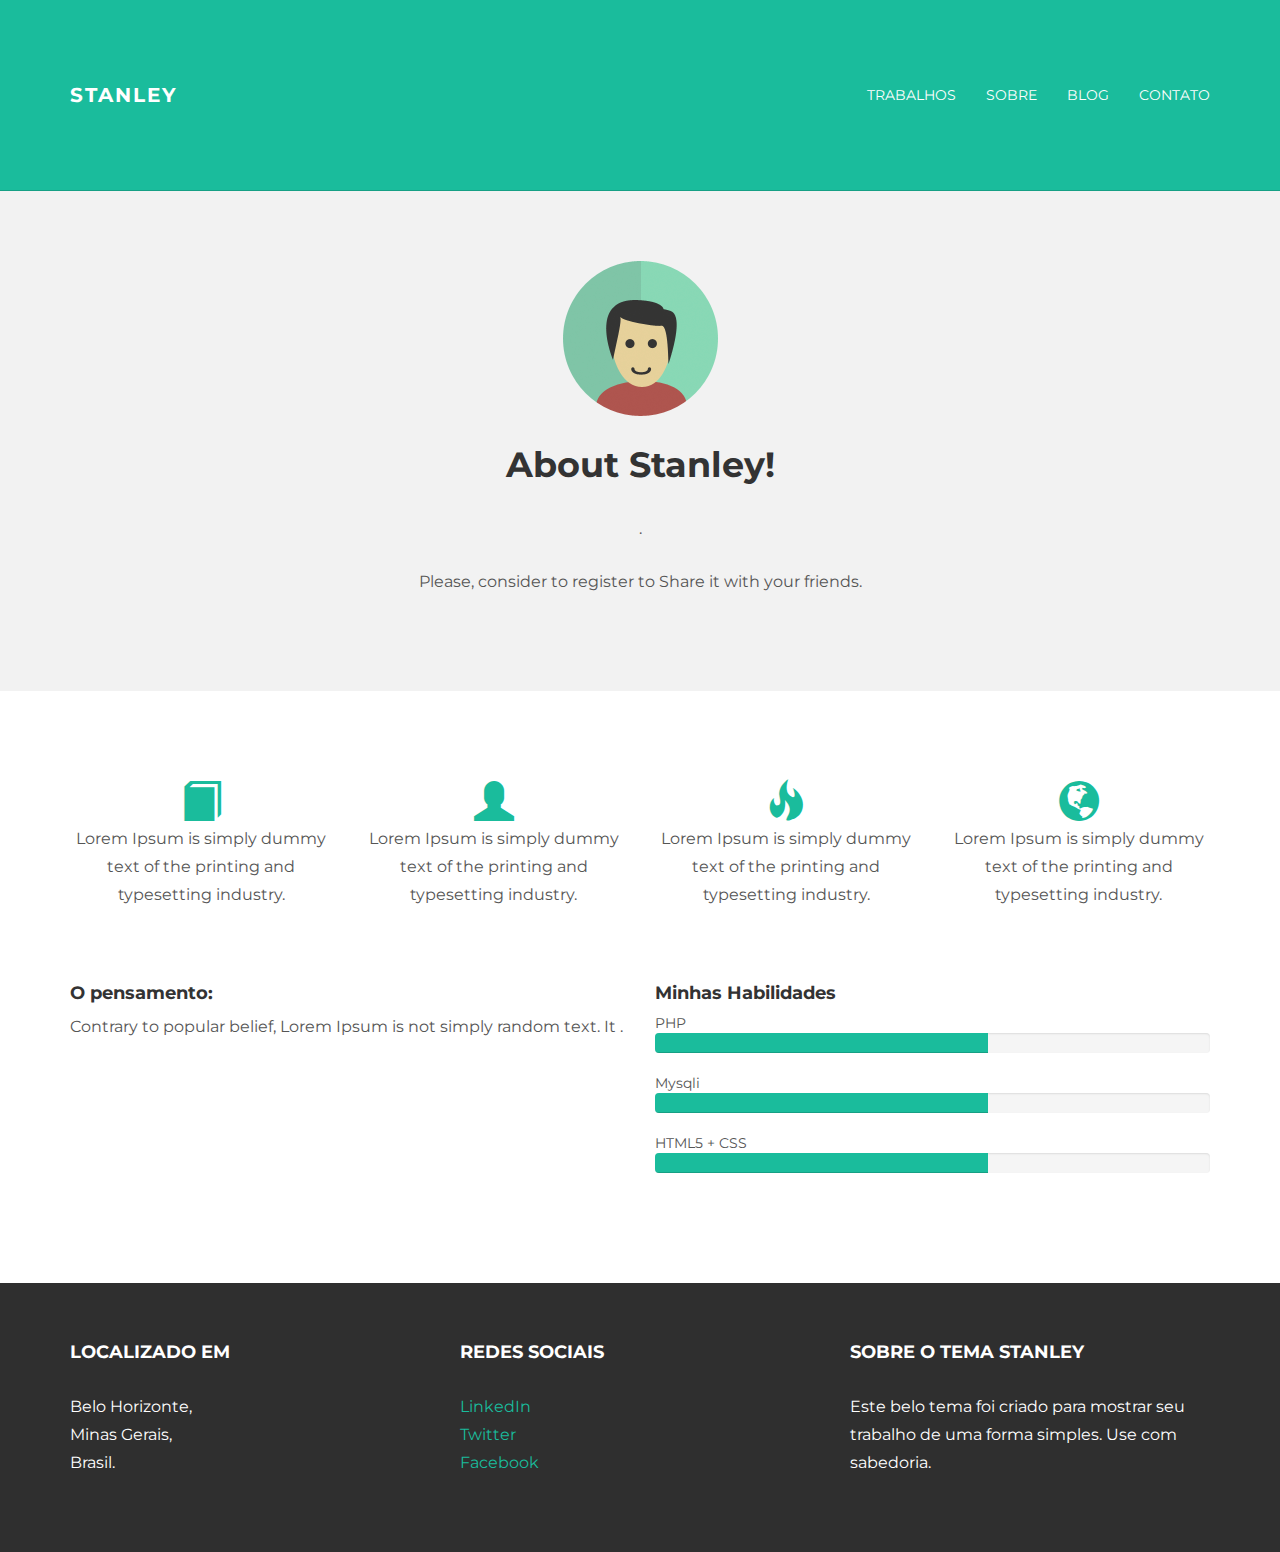
<file: about.html>
<!DOCTYPE html>
<html lang="en">
  <head>
    <meta charset="utf-8">
    <meta http-equiv="X-UA-Compatible" content="IE=edge">
    <meta name="viewport" content="width=device-width, initial-scale=1.0">
    <meta name="description" content="">
    <meta name="author" content="">
    <link rel="shortcut icon" href="../../docs-assets/ico/favicon.png">

    <title> Sobre </title>

    <!-- Bootstrap core CSS -->
    <link href="assets/css/bootstrap.css" rel="stylesheet">


    <!-- Custom styles for this template -->
    <link href="assets/css/main.css" rel="stylesheet">

    <script src="https://code.jquery.com/jquery-1.10.2.min.js"></script>

    <!-- HTML5 shim and Respond.js IE8 support of HTML5 elements and media queries -->
    <!--[if lt IE 9]>
      <script src="https://oss.maxcdn.com/libs/html5shiv/3.7.0/html5shiv.js"></script>
      <script src="https://oss.maxcdn.com/libs/respond.js/1.3.0/respond.min.js"></script>
    <![endif]-->
  </head>

  <body>

    <!-- Static navbar -->
    <div class="navbar navbar-inverse navbar-static-top">
      <div class="container">
        <div class="navbar-header">
          <button type="button" class="navbar-toggle" data-toggle="collapse" data-target=".navbar-collapse">
            <span class="icon-bar"></span>
            <span class="icon-bar"></span>
            <span class="icon-bar"></span>
          </button>
          <a class="navbar-brand" href="index.html">STANLEY</a>
        </div>
        <div class="navbar-collapse collapse">
          <ul class="nav navbar-nav navbar-right">
            <li><a href="work.html">trabalhos</a></li>
            <li><a href="about.html">Sobre</a></li>
            <li><a href="blog.html">Blog</a></li>
            <li><a href="contact.html">Contato</a></li>
          </ul>
        </div><!--/.nav-collapse -->
      </div>
    </div>

	<!-- +++++ Welcome Section +++++ -->
	<div id="ww">
	    <div class="container">
			<div class="row">
				<div class="col-lg-8 col-lg-offset-2 centered">
					<img src="assets/img/user.png" alt="Stanley">
					<h1>About Stanley!</h1>
					<p>.</p>
					<p>Please, consider to register to Share it with your friends.</p>
				
				</div><!-- /col-lg-8 -->
			</div><!-- /row -->
	    </div> <!-- /container -->
	</div><!-- /ww -->
	
	
	<!-- +++++ Information Section +++++ -->
	
	<div class="container pt">
		<div class="row mt centered">	
			<div class="col-lg-3">
				<span class="glyphicon glyphicon-book"></span>
				<p>Lorem Ipsum is simply dummy text of the printing and typesetting industry.</p>
			</div>
			
			<div class="col-lg-3">
				<span class="glyphicon glyphicon-user"></span>
				<p>Lorem Ipsum is simply dummy text of the printing and typesetting industry.</p>
			</div>

			<div class="col-lg-3">
				<span class="glyphicon glyphicon-fire"></span>
				<p>Lorem Ipsum is simply dummy text of the printing and typesetting industry.</p>
			</div>

			<div class="col-lg-3">
				<span class="glyphicon glyphicon-globe"></span>
				<p>Lorem Ipsum is simply dummy text of the printing and typesetting industry.</p>
			</div>
		</div><!-- /row -->
		
		<div class="row mt">
			<div class="col-lg-6">
				<h4>O pensamento:</h4>
				<p>Contrary to popular belief, Lorem Ipsum is not simply random text. It .</p>
			</div><!-- /colg-lg-6 -->
			
			<div class="col-lg-6">
				<h4>Minhas Habilidades</h4>
                
				PHP
				<div class="progress">
					<div class="progress-bar progress-bar-theme" role="progressbar" aria-valuenow="60" aria-valuemin="0" aria-valuemax="100" style="width: 60%;">
						<span class="sr-only">60% Complete</span>
					</div>
				</div>

				Mysqli
				<div class="progress">
					<div class="progress-bar progress-bar-theme" role="progressbar" aria-valuenow="80" aria-valuemin="0" aria-valuemax="100" style="width: 60%;">
						<span class="sr-only">80% Complete</span>
					</div>
				</div>
				
				HTML5 + CSS
				<div class="progress">
					<div class="progress-bar progress-bar-theme" role="progressbar" aria-valuenow="95" aria-valuemin="0" aria-valuemax="100" style="width: 60%;">
						<span class="sr-only">95% Complete</span>
					</div>
				</div>

			</div><!-- /col-lg-6 -->
		</div><!-- /row -->
	</div><!-- /container -->
	
	
	<!-- +++++ Footer Section +++++ -->
	
	<div id="footer">
		<div class="container">
			<div class="row">
				<div class="col-lg-4">
					<h4>Localizado em</h4>
					<p>
						Belo Horizonte,<br/>
						Minas Gerais, <br/>
						Brasil.
					</p>
				</div><!-- /col-lg-4 -->
				
				<div class="col-lg-4">
					<h4>Redes Sociais</h4>
					<p>
						<a href="https://www.linkedin.com/in/bruno-sampaio-609977120/" target="_blank">LinkedIn</a><br/>
						<a href="#" target="_blank">Twitter</a><br/>
						<a href="https://www.facebook.com/brunomurer" target="_blank">Facebook</a>
					</p>
				</div><!-- /col-lg-4 -->
				
				<div class="col-lg-4">
					<h4>Sobre o tema Stanley</h4>
					<p>Este belo tema foi criado para mostrar seu trabalho de uma forma simples. Use com sabedoria.</p>
				</div><!-- /col-lg-4 -->
			
			</div>
		
		</div>
	</div>
	

    <!-- Bootstrap core JavaScript
    ================================================== -->
    <!-- Placed at the end of the document so the pages load faster -->
    <script src="assets/js/bootstrap.min.js"></script>
  </body>
</html>
</file>
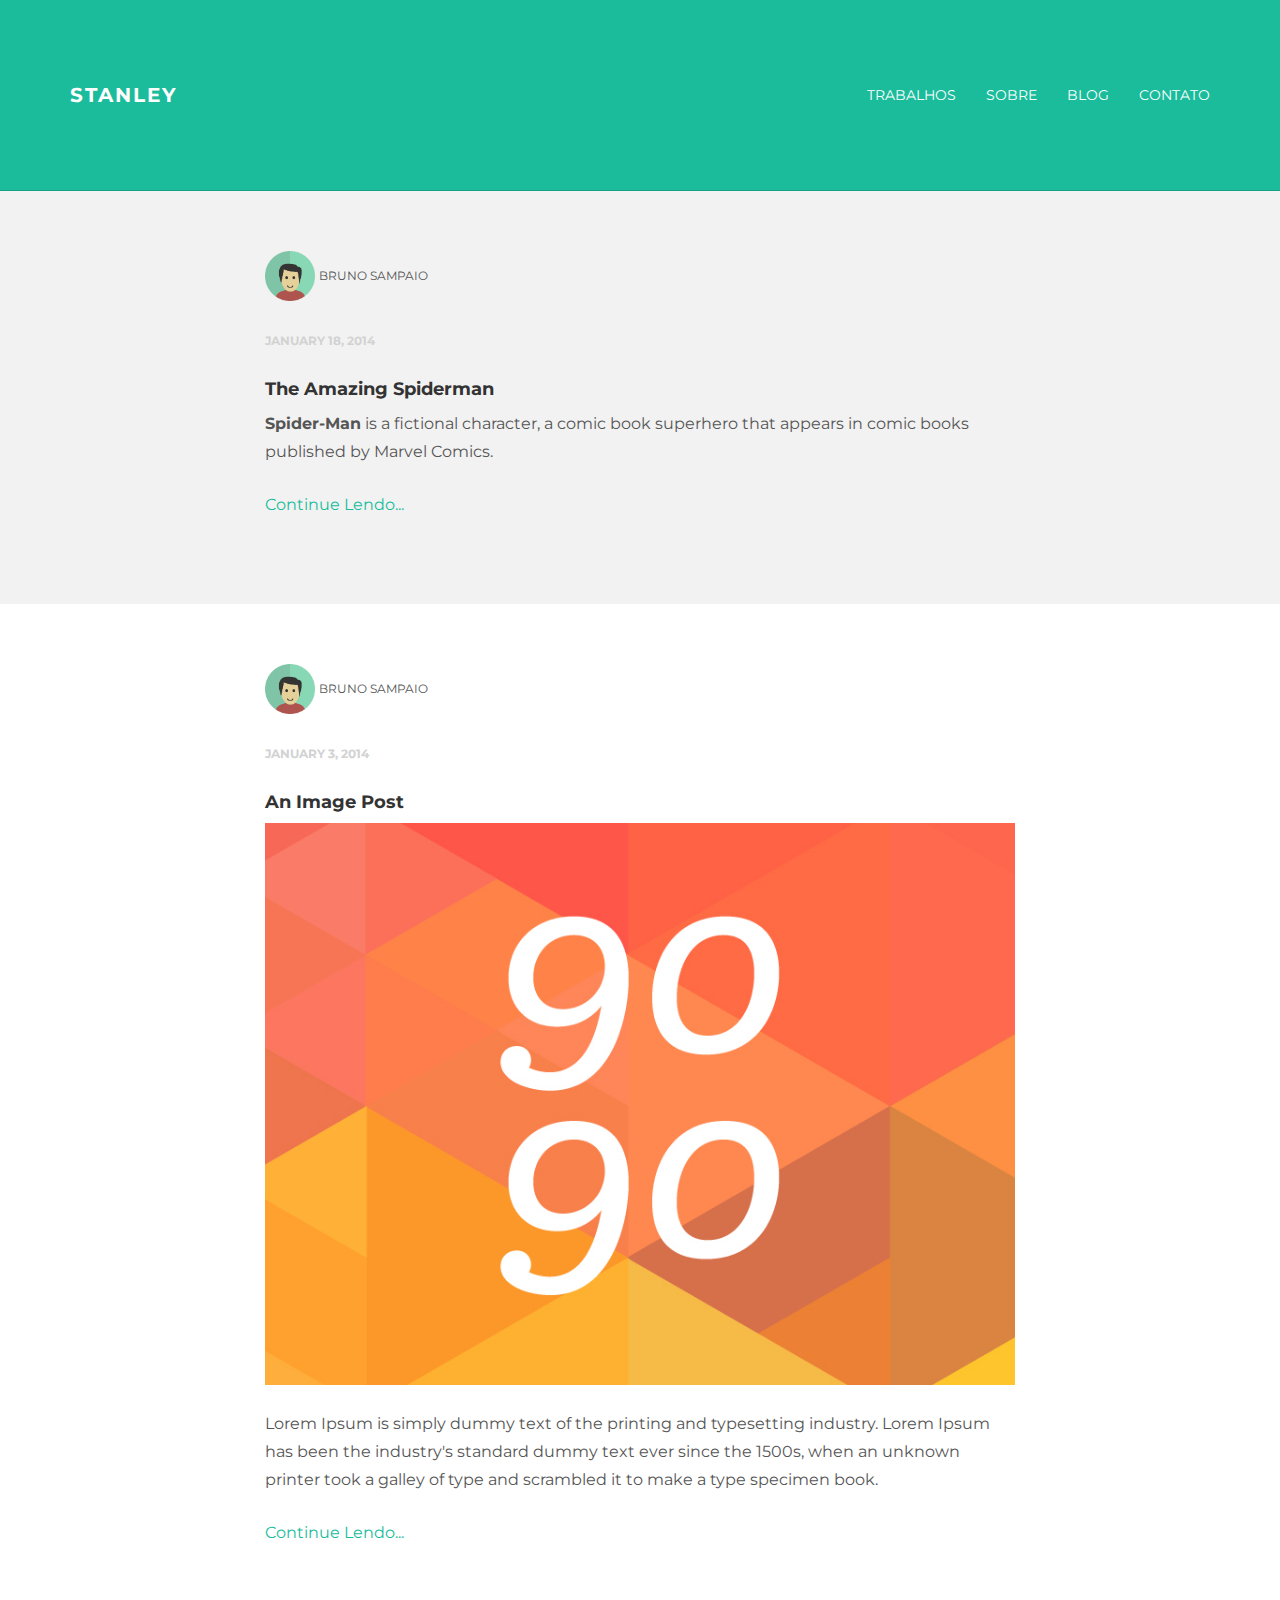
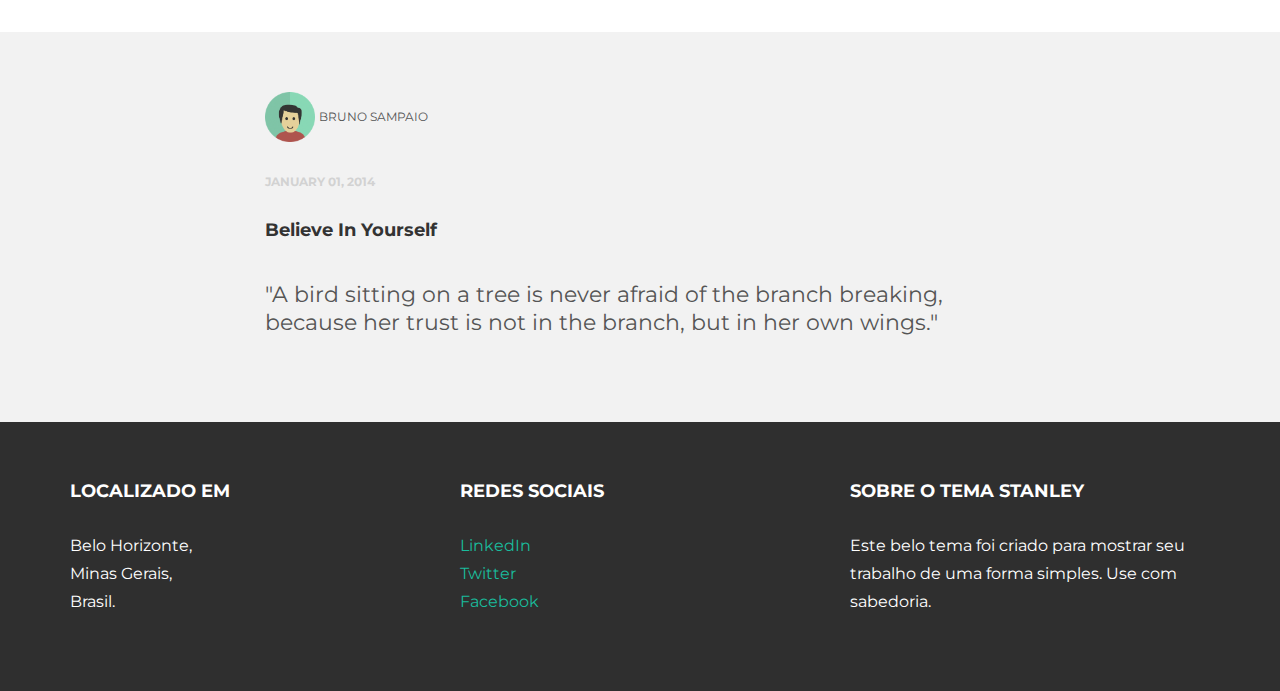
<file: blog.html>
<!DOCTYPE html>
<html lang="en">
  <head>
    <meta charset="utf-8">
    <meta http-equiv="X-UA-Compatible" content="IE=edge">
    <meta name="viewport" content="width=device-width, initial-scale=1.0">
    <meta name="description" content="">
    <meta name="author" content="">
    <link rel="shortcut icon" href="../../docs-assets/ico/favicon.png">

    <title> Opiniões </title>

    <!-- Bootstrap core CSS -->
    <link href="assets/css/bootstrap.css" rel="stylesheet">


    <!-- Custom styles for this template -->
    <link href="assets/css/main.css" rel="stylesheet">

    <script src="https://code.jquery.com/jquery-1.10.2.min.js"></script>

    <!-- HTML5 shim and Respond.js IE8 support of HTML5 elements and media queries -->
    <!--[if lt IE 9]>
      <script src="https://oss.maxcdn.com/libs/html5shiv/3.7.0/html5shiv.js"></script>
      <script src="https://oss.maxcdn.com/libs/respond.js/1.3.0/respond.min.js"></script>
    <![endif]-->
  </head>

  <body>

    <!-- Static navbar -->
    <div class="navbar navbar-inverse navbar-static-top">
      <div class="container">
        <div class="navbar-header">
          <button type="button" class="navbar-toggle" data-toggle="collapse" data-target=".navbar-collapse">
            <span class="icon-bar"></span>
            <span class="icon-bar"></span>
            <span class="icon-bar"></span>
          </button>
          <a class="navbar-brand" href="index.html">STANLEY</a>
        </div>
        <div class="navbar-collapse collapse">
          <ul class="nav navbar-nav navbar-right">
             <li><a href="work.html">trabalhos</a></li>
            <li><a href="about.html">Sobre</a></li>
            <li><a href="blog.html">Blog</a></li>
            <li><a href="contact.html">Contato</a></li>
          </ul>
        </div><!--/.nav-collapse -->
      </div>
    </div>

	<!-- +++++ Posts Lists +++++ -->
	<!-- +++++ First Post +++++ -->
	<div id="grey">
	    <div class="container">
			<div class="row">
				<div class="col-lg-8 col-lg-offset-2">
					<p><img src="assets/img/user.png" width="50px" height="50px"> <ba>Bruno Sampaio</ba></p>
					<p><bd>January 18, 2014</bd></p>
					<h4>The Amazing Spiderman</h4>
					<p><b>Spider-Man</b> is a fictional character, a comic book superhero that appears in comic books published by Marvel Comics. </p>
					<p><a href="blog01.html">Continue Lendo...</a></p>
				</div>

			</div><!-- /row -->
	    </div> <!-- /container -->
	</div><!-- /grey -->
	
	<!-- +++++ Second Post +++++ -->
	<div id="white">
	    <div class="container">
			<div class="row">
				<div class="col-lg-8 col-lg-offset-2">
					<p><img src="assets/img/user.png" width="50px" height="50px"> <ba>Bruno Sampaio</ba></p>
					<p><bd>January 3, 2014</bd></p>
					<h4>An Image Post</h4>
					<p><img class="img-responsive" src="assets/img/blog01.jpg" alt=""></p>
					<p>Lorem Ipsum is simply dummy text of the printing and typesetting industry. Lorem Ipsum has been the industry's standard dummy text ever since the 1500s, when an unknown printer took a galley of type and scrambled it to make a type specimen book.</p>
					<p><a href="blog01.html">Continue Lendo...</a></p>
				</div>

			</div><!-- /row -->
	    </div> <!-- /container -->
	</div><!-- /white -->
	
	<!-- +++++ Third Post +++++ -->
	<div id="grey">
	    <div class="container">
			<div class="row">
				<div class="col-lg-8 col-lg-offset-2">
					<p><img src="assets/img/user.png" width="50px" height="50px"> <ba>Bruno Sampaio</ba></p>
					<p><bd>January 01, 2014</bd></p>
					<h4>Believe In Yourself</h4>
					<p class="bq">"A bird sitting on a tree is never afraid of the branch breaking, because her trust is not in the branch, but in her own wings."</p>
				</div>

			</div><!-- /row -->
	    </div> <!-- /container -->
	</div><!-- /grey -->
	
	
	
	<!-- +++++ Footer Section +++++ -->
	
	<div id="footer">
		<div class="container">
			<div class="row">
				<div class="col-lg-4">
					<h4>Localizado em</h4>
					<p>
						Belo Horizonte,<br/>
						Minas Gerais, <br/>
						Brasil.
					</p>
				</div><!-- /col-lg-4 -->
				
				<div class="col-lg-4">
					<h4>Redes Sociais</h4>
					<p>
						<a href="https://www.linkedin.com/in/bruno-sampaio-609977120/" target="_blank">LinkedIn</a><br/>
						<a href="#" target="_blank">Twitter</a><br/>
						<a href="https://www.facebook.com/brunomurer" target="_blank">Facebook</a>
					</p>
				</div><!-- /col-lg-4 -->
				
				<div class="col-lg-4">
					<h4>Sobre o tema Stanley</h4>
					<p>Este belo tema foi criado para mostrar seu trabalho de uma forma simples. Use com sabedoria.</p>
				</div><!-- /col-lg-4 -->
			
			</div>
		
		</div>
	</div>
	

    <!-- Bootstrap core JavaScript
    ================================================== -->
    <!-- Placed at the end of the document so the pages load faster -->
    <script src="assets/js/bootstrap.min.js"></script>
  </body>
</html>
</file>
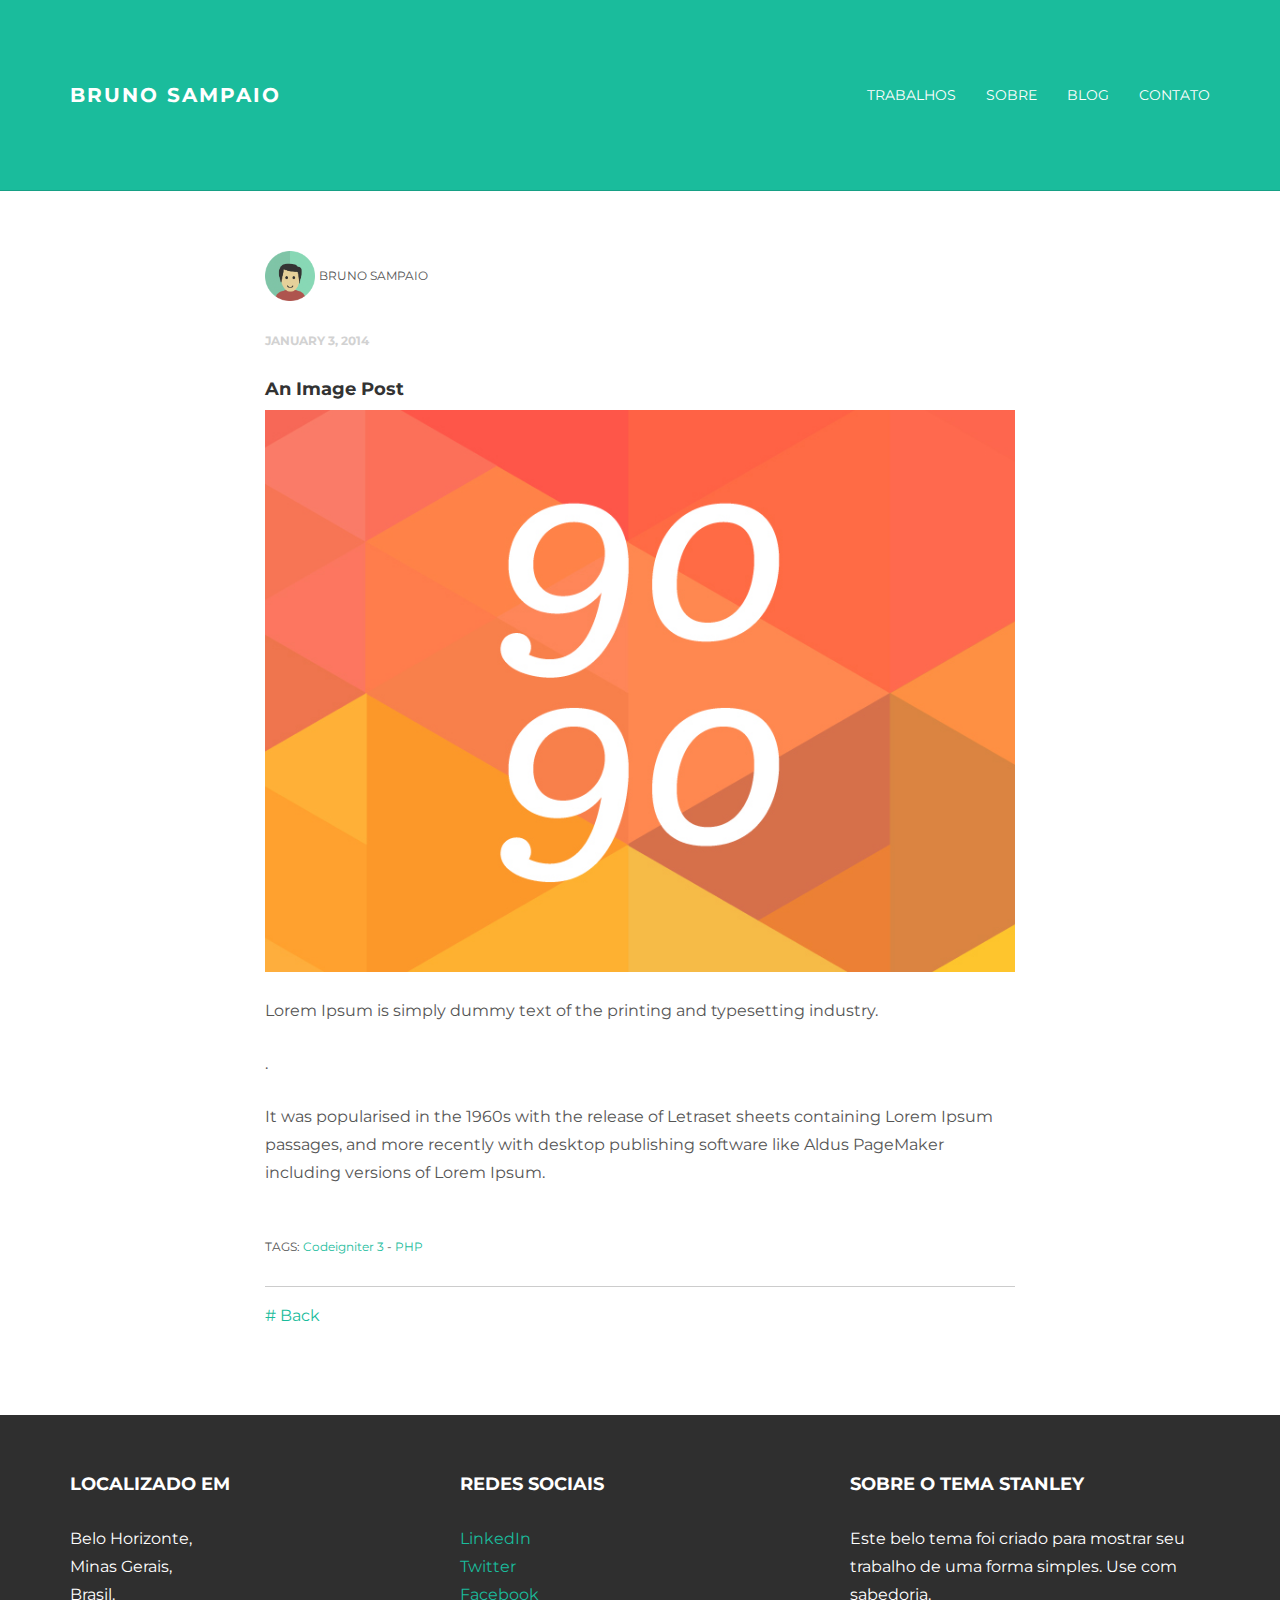
<file: blog01.html>
<!DOCTYPE html>
<html lang="en">
  <head>
    <meta charset="utf-8">
    <meta http-equiv="X-UA-Compatible" content="IE=edge">
    <meta name="viewport" content="width=device-width, initial-scale=1.0">
    <meta name="description" content="">
    <meta name="author" content="">
    <link rel="shortcut icon" href="../../docs-assets/ico/favicon.png">

    <title>Blog</title>

    <!-- Bootstrap core CSS -->
    <link href="assets/css/bootstrap.css" rel="stylesheet">


    <!-- Custom styles for this template -->
    <link href="assets/css/main.css" rel="stylesheet">

    <script src="https://code.jquery.com/jquery-1.10.2.min.js"></script>

    <!-- HTML5 shim and Respond.js IE8 support of HTML5 elements and media queries -->
    <!--[if lt IE 9]>
      <script src="https://oss.maxcdn.com/libs/html5shiv/3.7.0/html5shiv.js"></script>
      <script src="https://oss.maxcdn.com/libs/respond.js/1.3.0/respond.min.js"></script>
    <![endif]-->
  </head>

  <body>

    <!-- Static navbar -->
    <div class="navbar navbar-inverse navbar-static-top">
      <div class="container">
        <div class="navbar-header">
          <button type="button" class="navbar-toggle" data-toggle="collapse" data-target=".navbar-collapse">
            <span class="icon-bar"></span>
            <span class="icon-bar"></span>
            <span class="icon-bar"></span>
          </button>
          <a class="navbar-brand" href="index.html">Bruno Sampaio</a>
        </div>
        <div class="navbar-collapse collapse">
          <ul class="nav navbar-nav navbar-right">
           <li><a href="work.html">trabalhos</a></li>
            <li><a href="about.html">Sobre</a></li>
            <li><a href="blog.html">Blog</a></li>
            <li><a href="contact.html">Contato</a></li>
          </ul>
        </div><!--/.nav-collapse -->
      </div>
    </div>

	
	<!-- +++++ Post +++++ -->
	<div id="white">
	    <div class="container">
			<div class="row">
				<div class="col-lg-8 col-lg-offset-2">
					<p><img src="assets/img/user.png" width="50px" height="50px"> <ba>Bruno Sampaio</ba></p>
					<p><bd>January 3, 2014</bd></p>
					<h4>An Image Post</h4>
					<p><img class="img-responsive" src="assets/img/blog01.jpg" alt=""></p>
					<p>Lorem Ipsum is simply dummy text of the printing and typesetting industry. </p>
					<p>.</p>
					<p>It was popularised in the 1960s with the release of Letraset sheets containing Lorem Ipsum passages, and more recently with desktop publishing software like Aldus PageMaker including versions of Lorem Ipsum.</p>
					<br>
					<p><bt>TAGS: <a href="#">Codeigniter 3</a> - <a href="#">PHP</a></bt></p>
					<hr>
					<p><a href="blog.html"># Back</a></p>
				</div>

			</div><!-- /row -->
	    </div> <!-- /container -->
	</div><!-- /white -->
	
	
	
	
	<!-- +++++ Footer Section +++++ -->
	
	<div id="footer">
		<div class="container">
			<div class="row">
				<div class="col-lg-4">
					<h4>Localizado em</h4>
					<p>
						Belo Horizonte,<br/>
						Minas Gerais, <br/>
						Brasil.
					</p>
				</div><!-- /col-lg-4 -->
				
				<div class="col-lg-4">
					<h4>Redes Sociais</h4>
					<p>
						<a href="https://www.linkedin.com/in/bruno-sampaio-609977120/" target="_blank">LinkedIn</a><br/>
						<a href="#" target="_blank">Twitter</a><br/>
						<a href="https://www.facebook.com/brunomurer" target="_blank">Facebook</a>
					</p>
				</div><!-- /col-lg-4 -->
				
				<div class="col-lg-4">
					<h4>Sobre o tema Stanley</h4>
					<p>Este belo tema foi criado para mostrar seu trabalho de uma forma simples. Use com sabedoria.</p>
				</div><!-- /col-lg-4 -->
			
			</div>
		
		</div>
	</div>
	

    <!-- Bootstrap core JavaScript
    ================================================== -->
    <!-- Placed at the end of the document so the pages load faster -->
    <script src="assets/js/bootstrap.min.js"></script>
  </body>
</html>
</file>
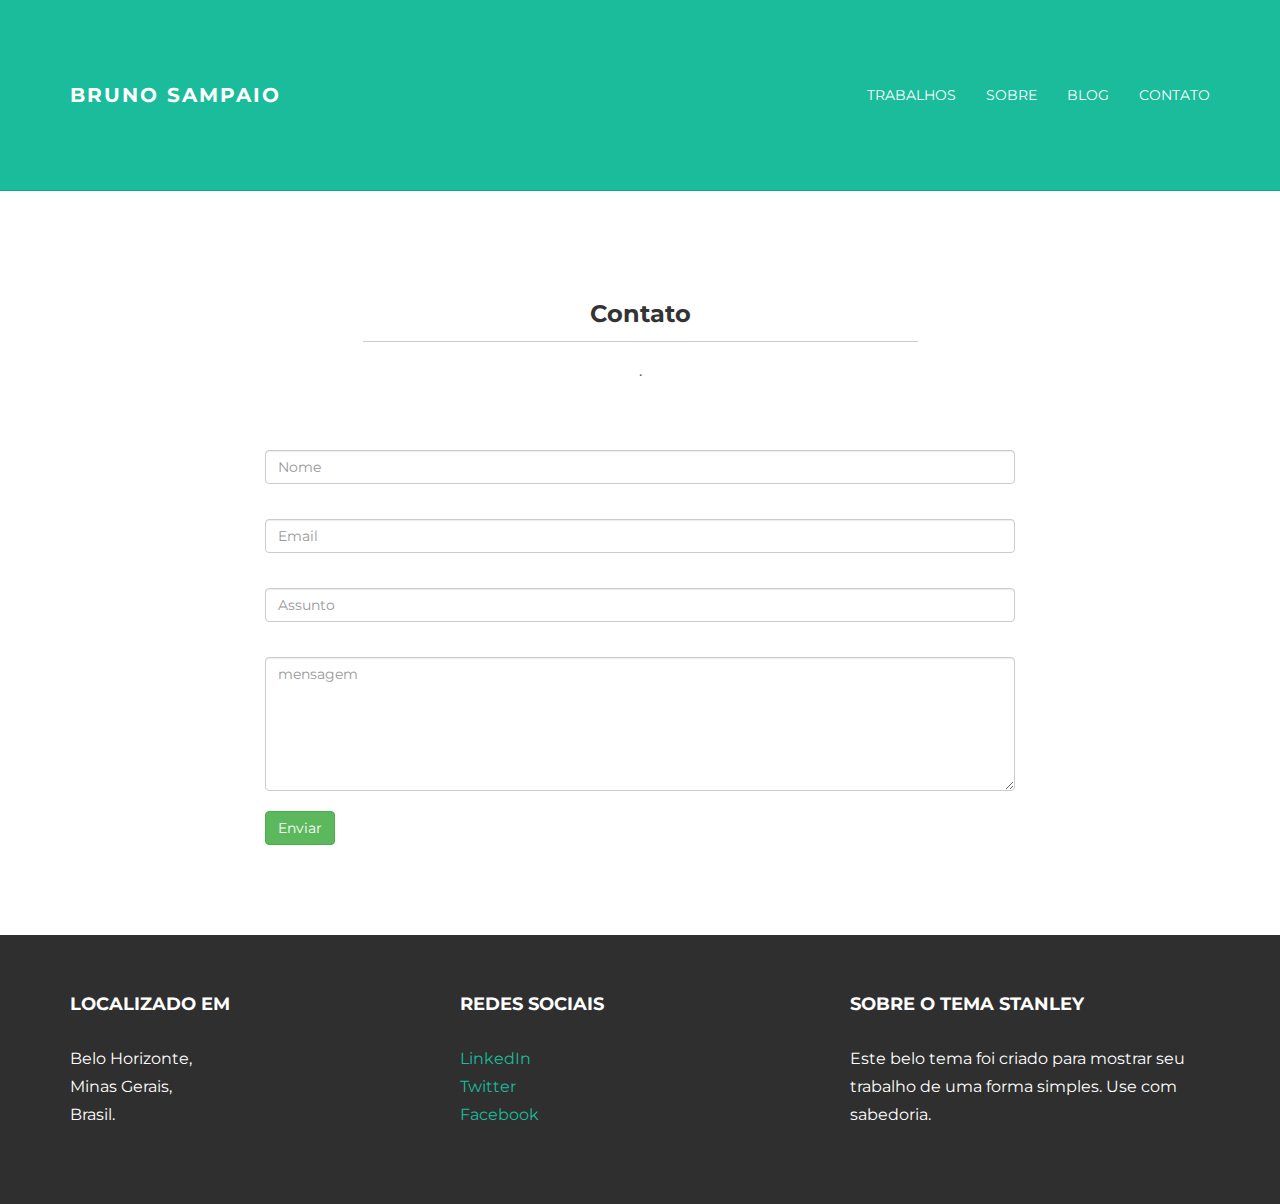
<file: contact.html>
<!DOCTYPE html>
<html lang="en">
  <head>
    <meta charset="utf-8">
    <meta http-equiv="X-UA-Compatible" content="IE=edge">
    <meta name="viewport" content="width=device-width, initial-scale=1.0">
    <meta name="description" content="">
    <meta name="author" content="">
    <link rel="shortcut icon" href="../../docs-assets/ico/favicon.png">

    <title> Contato </title>

    <!-- Bootstrap core CSS -->
    <link href="assets/css/bootstrap.css" rel="stylesheet">


    <!-- Custom styles for this template -->
    <link href="assets/css/main.css" rel="stylesheet">

    <script src="https://code.jquery.com/jquery-1.10.2.min.js"></script>
    <script src="assets/js/hover.zoom.js"></script>
    <script src="assets/js/hover.zoom.conf.js"></script>

    <!-- HTML5 shim and Respond.js IE8 support of HTML5 elements and media queries -->
    <!--[if lt IE 9]>
      <script src="https://oss.maxcdn.com/libs/html5shiv/3.7.0/html5shiv.js"></script>
      <script src="https://oss.maxcdn.com/libs/respond.js/1.3.0/respond.min.js"></script>
    <![endif]-->
  </head>

  <body>

    <!-- Static navbar -->
    <div class="navbar navbar-inverse navbar-static-top">
      <div class="container">
        <div class="navbar-header">
          <button type="button" class="navbar-toggle" data-toggle="collapse" data-target=".navbar-collapse">
            <span class="icon-bar"></span>
            <span class="icon-bar"></span>
            <span class="icon-bar"></span>
          </button>
          <a class="navbar-brand" href="index.html">Bruno Sampaio</a>
        </div>
        <div class="navbar-collapse collapse">
          <ul class="nav navbar-nav navbar-right">
            <li><a href="work.html">trabalhos</a></li>
            <li><a href="about.html">Sobre</a></li>
            <li><a href="blog.html">Blog</a></li>
            <li><a href="contact.html">Contato</a></li>
          </ul>
        </div><!--/.nav-collapse -->
      </div>
    </div>
	
	
	<!-- +++++ Contact Section +++++ -->
	
	<div class="container pt">
		<div class="row mt">
			<div class="col-lg-6 col-lg-offset-3 centered">
				<h3>Contato</h3>
				<hr>
				<p>.</p>
			</div>
		</div>
		<div class="row mt">	
			<div class="col-lg-8 col-lg-offset-2">
				<form role="form" action="http://formspree.io/b25896451@gmail.com" method="post">
				  <div class="form-group">
				    <input type="name" class="form-control" id="NameInputEmail1" placeholder="Nome">
				    <br>
				  </div>
				  <div class="form-group">
				    <input type="email" class="form-control" id="exampleInputEmail1" placeholder="Email">
				    <br>
				  </div>
				  <div class="form-group">
				    <input type="text" class="form-control" id="subjectEmail1" placeholder="Assunto">
				    <br>
				  </div>
				  <textarea class="form-control" rows="6" placeholder="mensagem"></textarea>
				    <br>
				  <button type="submit" class="btn btn-success">Enviar</button>
				</form>    			
			</div>
		</div><!-- /row -->
	</div><!-- /container -->
	
  	<!-- +++++ Footer Section +++++ -->
	
	<div id="footer">
		<div class="container">
			<div class="row">
				<div class="col-lg-4">
					<h4>Localizado em</h4>
					<p>
						Belo Horizonte,<br/>
						Minas Gerais, <br/>
						Brasil.
					</p>
				</div><!-- /col-lg-4 -->
				
				<div class="col-lg-4">
					<h4>Redes Sociais</h4>
					<p>
						<a href="https://www.linkedin.com/in/bruno-sampaio-609977120/" target="_blank">LinkedIn</a><br/>
						<a href="#" target="_blank">Twitter</a><br/>
						<a href="https://www.facebook.com/brunomurer" target="_blank">Facebook</a>
					</p>
				</div><!-- /col-lg-4 -->
				
				<div class="col-lg-4">
					<h4>Sobre o tema Stanley</h4>
					<p>Este belo tema foi criado para mostrar seu trabalho de uma forma simples. Use com sabedoria.</p>
				</div><!-- /col-lg-4 -->
			
			</div>
		
		</div>
	</div>
	

    <!-- Bootstrap core JavaScript
    ================================================== -->
    <!-- Placed at the end of the document so the pages load faster -->
    <script src="assets/js/bootstrap.min.js"></script>
  </body>
</html>
</file>
<file: assets/css/main.css>
/*
 * Author: Carlos Alvarez
 * URL: http://alvarez.is
 *
 * Project Name: STANLEY - Free Bootstrap 3 Theme
 * Version: 1.0
 * URL: http://blacktie.co
 */

@import url(http://fonts.googleapis.com/css?family=Montserrat:400,700);

body {
  	background-color: #ffffff;
  	font-family: 'Montserrat', sans-serif;
    font-weight: 400;
    font-size: 14px;
    color: #555;

    -webkit-font-smoothing: antialiased;
    -webkit-overflow-scrolling: touch;
}

/* Titles */
h1, h2, h3, h4, h5, h6 {
	font-family: 'Montserrat', sans-serif;
    font-weight: 700;
    color: #333;
}

h1 {
	font-size: 35px;
	margin-top: 30px;
	margin-bottom: 30px;
}



/* Paragraph & Typographic */
p {
    line-height: 28px;
    margin-bottom: 25px;
    font-size: 16px;
}

.centered {
    text-align: center;
}

/* Links */
a {
    color: #1abc9c;
    word-wrap: break-word;

    -webkit-transition: color 0.1s ease-in, background 0.1s ease-in;
    -moz-transition: color 0.1s ease-in, background 0.1s ease-in;
    -ms-transition: color 0.1s ease-in, background 0.1s ease-in;
    -o-transition: color 0.1s ease-in, background 0.1s ease-in;
    transition: color 0.1s ease-in, background 0.1s ease-in;
}

a:hover,
a:focus {
    color: #7b7b7b;
    text-decoration: none;
    outline: 0;
}

a:before,
a:after {
    -webkit-transition: color 0.1s ease-in, background 0.1s ease-in;
    -moz-transition: color 0.1s ease-in, background 0.1s ease-in;
    -ms-transition: color 0.1s ease-in, background 0.1s ease-in;
    -o-transition: color 0.1s ease-in, background 0.1s ease-in;
    transition: color 0.1s ease-in, background 0.1s ease-in;
}

 hr {
    display: block;
    height: 1px;
    border: 0;
    border-top: 1px solid #ccc;
    margin: 1em 0;
    padding: 0;
}


.navbar {
	text-transform: uppercase;
	margin-bottom: 0px;
}

.navbar-inverse {
	padding-bottom: 70px;
	padding-top: 70px;
}

.navbar-inverse {
	background-color: #1abc9c;
	border-color: #16a085;
}

.navbar-inverse .navbar-nav > li > a {
	color: white;
}

.navbar-inverse .navbar-nav > li > a:hover {
	color: #222222;
}

.navbar-brand {
	font-weight: 700;
	font-size: 20px;
	letter-spacing: 2px;
}

.navbar-inverse .navbar-brand {
	color: white;
}

.navbar-inverse .navbar-toggle {
	border-color: transparent;
}

.progress-bar-theme {
  background-color: #1abc9c;
}


/* Helpers */

.mt {
	margin-top: 40px;
	margin-bottom: 40px;
}

.pt {
	padding-top: 50px;
	padding-bottom: 50px;
}


/* +++++ WRAP SECTIONS +++++ */

#ww {
	padding-top: 70px;
	padding-bottom: 70px;
	background-color: #f2f2f2;
}


#footer {
	background-color: #2f2f2f;
	padding-top: 50px;
	padding-bottom: 50px; 
}

#footer p {
	color: white;
}

#footer h4 {
	color: white;
	text-transform: uppercase;
	padding-bottom: 20px;
}


/* +++++ Color Wraps / Blog Page +++++ */

#grey {
	padding-top: 60px;
	padding-bottom: 60px;
	background-color: #f2f2f2;
}

#white {
	padding-top: 60px;
	padding-bottom: 60px;
	background-color: #ffffff;
}



/* Blog Date*/
bd {
	font-size: 12px;
	text-transform: uppercase;
	color: #d2d2d2;
	font-weight: 700;
}

/* Blog Author*/
ba {
	font-size: 12px;
	text-transform: uppercase;
}

/* Blog Quote */
.bq {
	font-size: 22px;
	padding-top: 30px;
}

/* Blog Tags */
bt {
	font-size: 12px;
}

/* ================== PORTFOLIO IMAGES HOVER EFFECT ================== */
/* Effects also are controled by hover.zoom.js */
.zoom { 
    display:block; 
    position:relative; 
    overflow:hidden; 
    background:transparent url(../img/loader.gif) no-repeat center;
}


    .zoomOverlay {
        position:absolute;
        top:0; left:0;
        bottom:0; right:0;
        display:none;
        background-image:url(../img/zoom.png);
        background-repeat:no-repeat;
        background-position:center;
    }

.zoom2 {
	opacity: 1;
}

.zoom2:hover {
	opacity: 0.5;
}

/* glyphicon Configuration */

.glyphicon {
	font-size: 40px;
	color: #1abc9c;
}
</file>
